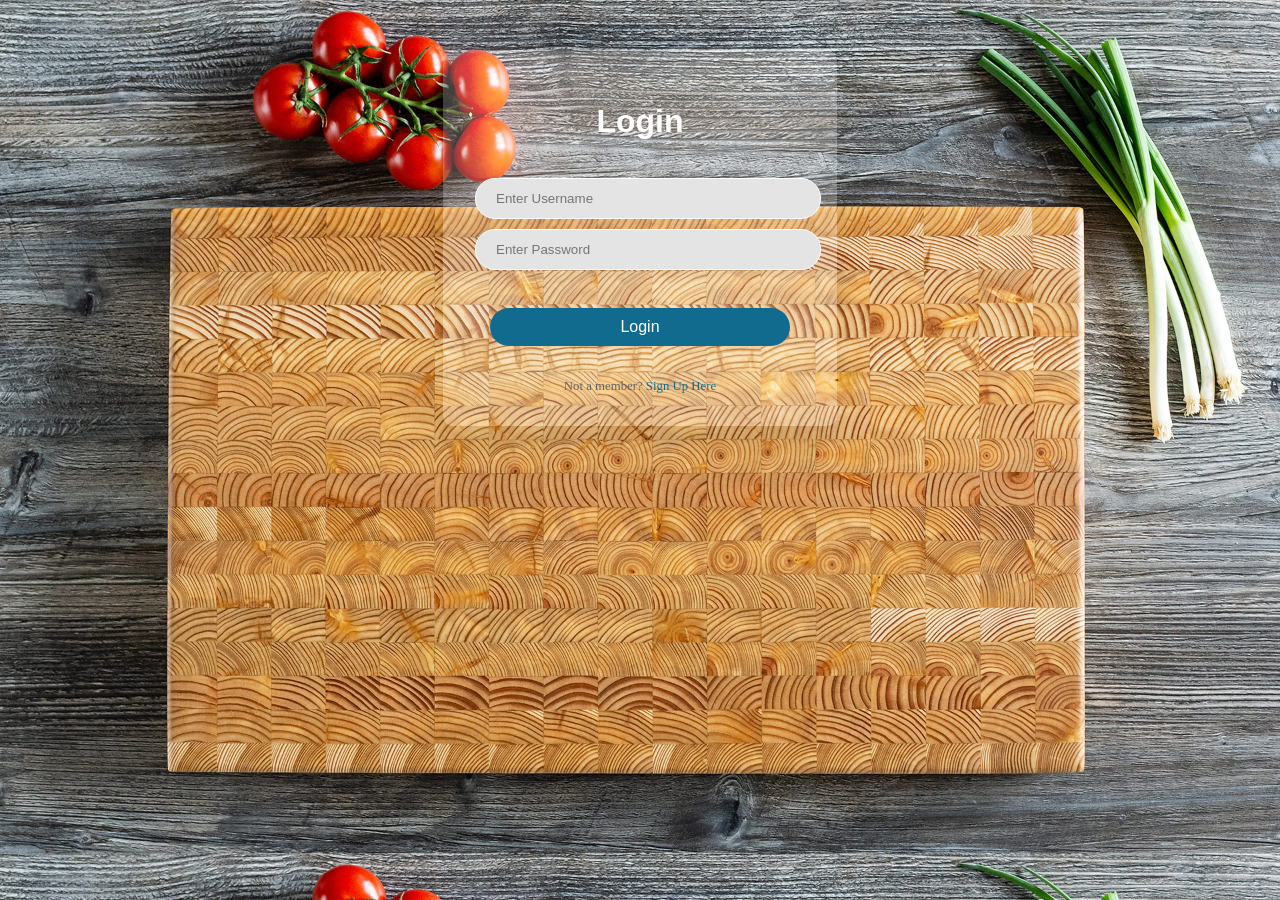
<file: login.html>
<!DOCTYPE html>
<html>
  <head>
    <meta charset="UTF-8" />
    <meta name="viewport" content="width=device-width, initial-scale=1.0" />
    <title>FSMS - Login</title>
    <link rel="icon" type="image/x-icon" href="images/logo.png" />
    <link rel="stylesheet" href="css/style.css" />
  </head>
  <body class="bg">
    <div class="box">
      <h1>Login</h1>
      <br />
      <form action="./process_signup_login.php" method="POST">
        <input type="text" name="chef_username" placeholder="Enter Username" />
        <input
          type="password"
          name="chef_password"
          placeholder="Enter Password"
        />
        <input type="hidden" name="logged_in" class="button" value="1" />
        <input type="submit" name="login" class="button" value="Login" />
      </form>
      <div class="member">
        Not a member? <a href="./signup.html"> Sign Up Here </a>
      </div>
    </div>
  </body>
</html>
</file>
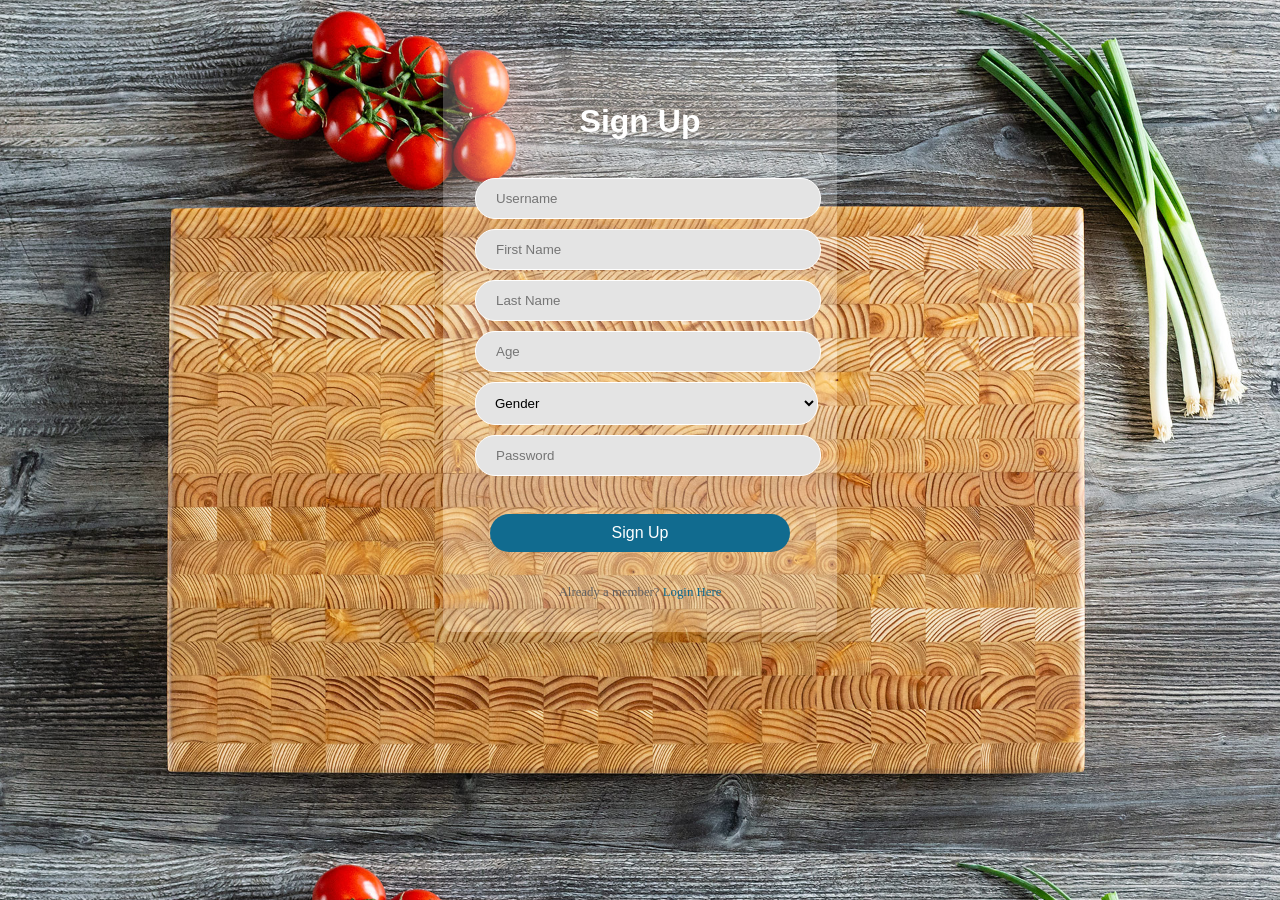
<file: signup.html>
<!DOCTYPE html>
<html>
  <head>
    <meta charset="UTF-8" />
    <meta name="viewport" content="width=device-width, initial-scale=1.0" />
    <title>FSMS - Sign Up</title>
    <link rel="icon" type="image/x-icon" href="images/logo.png" />
    <link rel="stylesheet" href="css/style.css" />
  </head>
  <body class="bg">
    <div class="box">
      <h1>Sign Up</h1>
      <br />
      <form action="./process_signup_login.php" method="POST">
        <input type="text" name="chef_username" placeholder="Username" required />
        <input type="text" name="chef_fname" placeholder="First Name" />
        <input type="text" name="chef_lname" placeholder="Last Name" />
        <input type="text" name="chef_age" placeholder="Age" />
        <select name="chef_gender">
          <option value="" disabled selected>Gender</option>
          <option value="Male">Male</option>
          <option value="Female">Female</option>
          <option value="Other">Other</option>
        </select>
        <input type="password" name="chef_password" placeholder="Password" required />
        <input type="hidden" name="signed_up" class="button" value="1" />
        <input type="submit" name="signup" class="button" value="Sign Up" />
      </form>
      <div class="member">
        Already a member? <a href="./login.html"> Login Here </a>
      </div>
    </div>
  </body>
</html>
</file>
<file: css/style.css>
.bg{
    background-image: url(../images/food.jpg);
    background-size: cover;
}

.box{
    width: 330px;
    padding: 2rem;
    margin: 50px auto;
    background-color: rgba(255, 255, 255, 0.237);
    border-radius: 10px;
    text-align: center;
    box-shadow: 0 20px 35px rgba(0, 0, 0, 0.1);
}

h1{
    font-size: 2rem;
    color: #07001f;
    margin-bottom: 1.2rem;
}

form input{
    width: 92%;
    outline: none;
    border: 1px solid #fff;
    padding: 12px 20px;
    margin-bottom:10px;
    border-radius:20px;
    background: #e4e4e4;
}

form select{
    width: 104%;
    outline: none;
    border: 1px solid #fff;
    padding: 12px 15px;
    margin-bottom:10px;
    border-radius:20px;
    background: #e4e4e4;
    /* color: #746a6a; */
}

select:hover{
    cursor: pointer;
}

.button{
    font-size: 1rem;
    margin-top: 1.8rem;
    padding: 10px 0;
    border-radius: 20px;
    outline: none;
    border: none;
    width: 91%;
    color:#fff;
    background-color: rgb(17, 107, 143);
}

button:hover{
    background: rgba(17, 107, 143, 0.877);
}

input:focus{
    border: 1px solid rgb(192, 192, 192);
}

.terms{
    margin-top: 0.2rem;
}

.terms input{
    height: 1em;
    width: 1em;
    vertical-align: middle;
    cursor: pointer;
}

.terms label{
    font-size: 0.7rem;
}

.terms a{
    color: rgb(17, 107, 143);
    text-decoration: none;
}
.member{
    font-size: 0.8rem;
    margin-top: 1.4rem;
    color: #636363;
}

.member a{
    color: rgb(17,107,143);
    text-decoration: none;
}

.recover{
    text-align: right;
    font-size: 0.7rem;
    margin: 0.3rem 1.4rem 0 0;
}

.recover a{
    text-decoration: none;
    color: #464647;
}

.btn{
  text-align: right;
  background-color: #007bff;
  color: #fff;
  border: none;
  padding: 5px 15px;
  border-radius: 50px;
  font-size: 12px;
  
  cursor: pointer;
}

.btn:hover{
    background: rgba(17, 107, 143, 0.877);
}

.boxs{
    color: white;
    width: 330px;
    padding: 2rem 1rem;
    margin: 50px auto;
    background-color: transparent;
    border-radius: 10px;
    text-align: center;
    box-shadow: 0 20px 35px rgba(0, 0, 0, 0.1);
}

h1{
 font-family: 'Segoe UI', Tahoma, Geneva, Verdana, sans-serif;
 color:rgb(255, 255, 255);
 font-size: xx-large;
 font-weight: bold;
}
</file>
